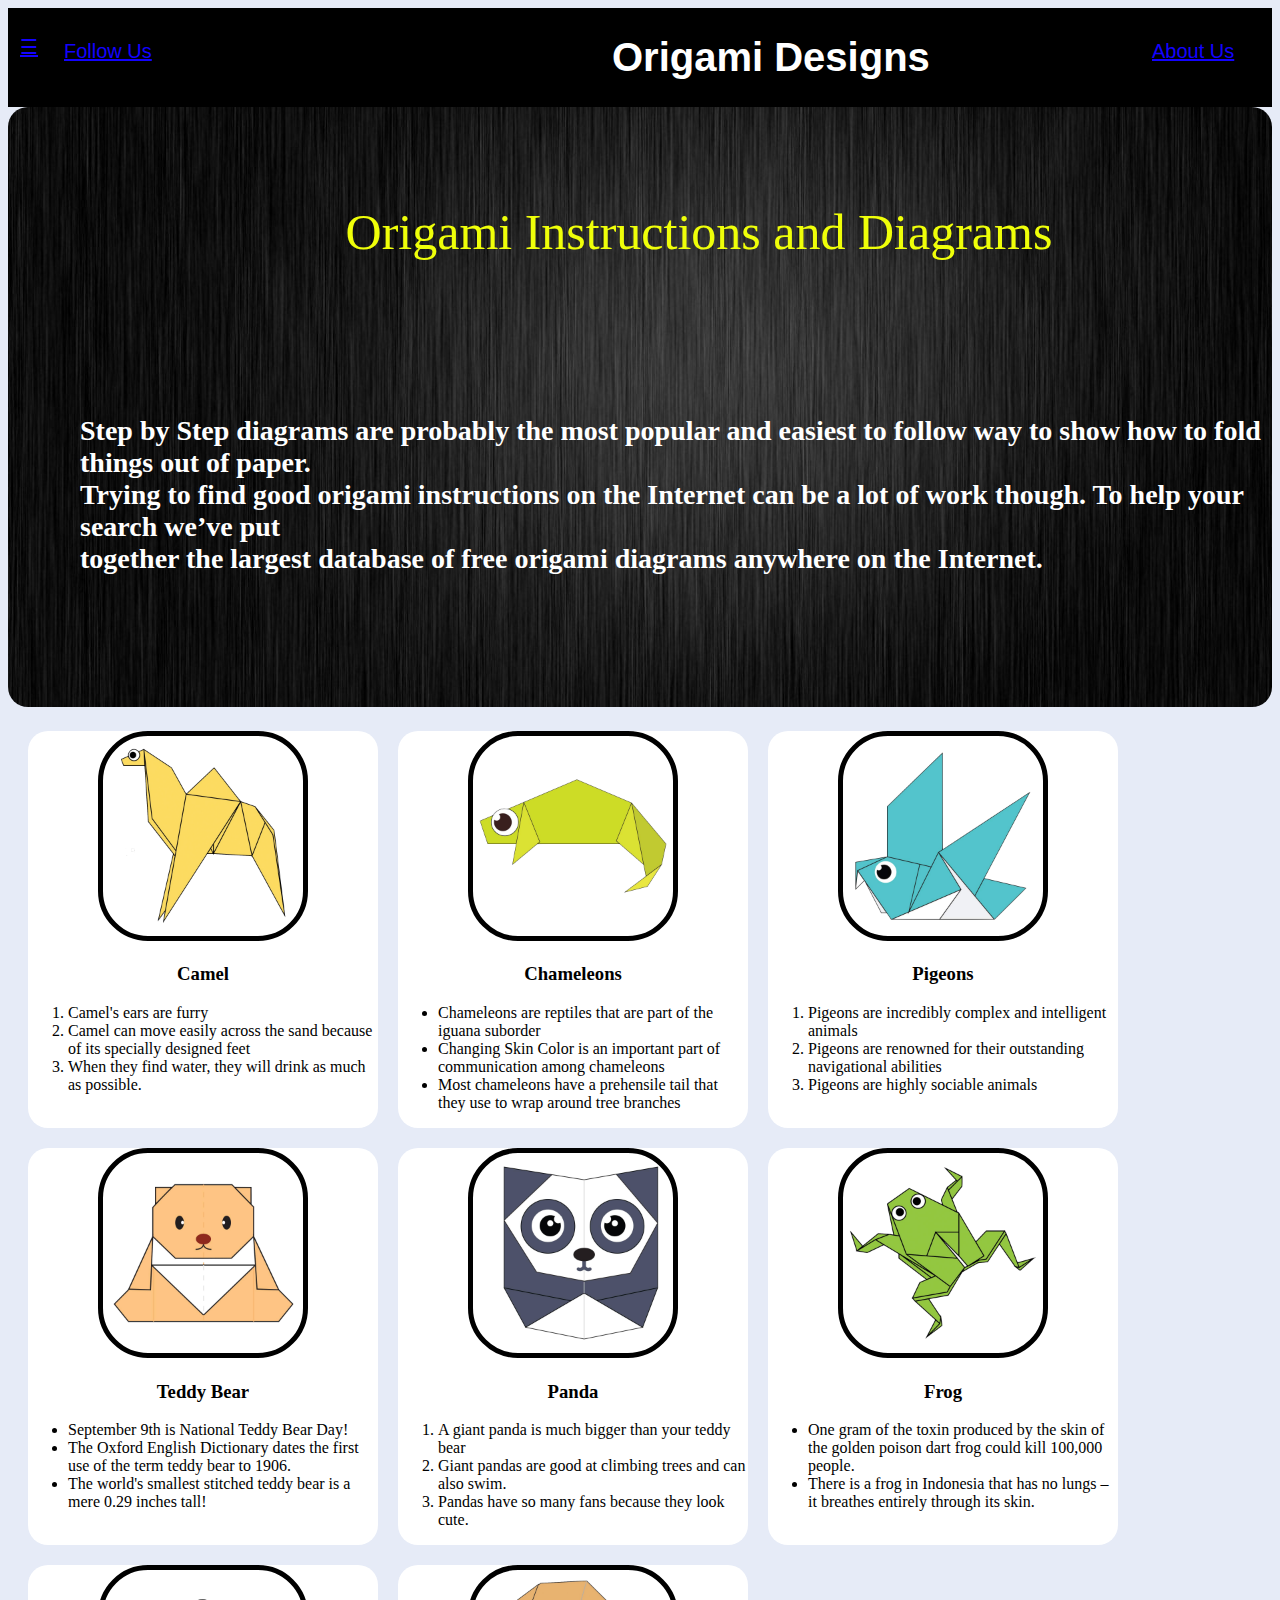
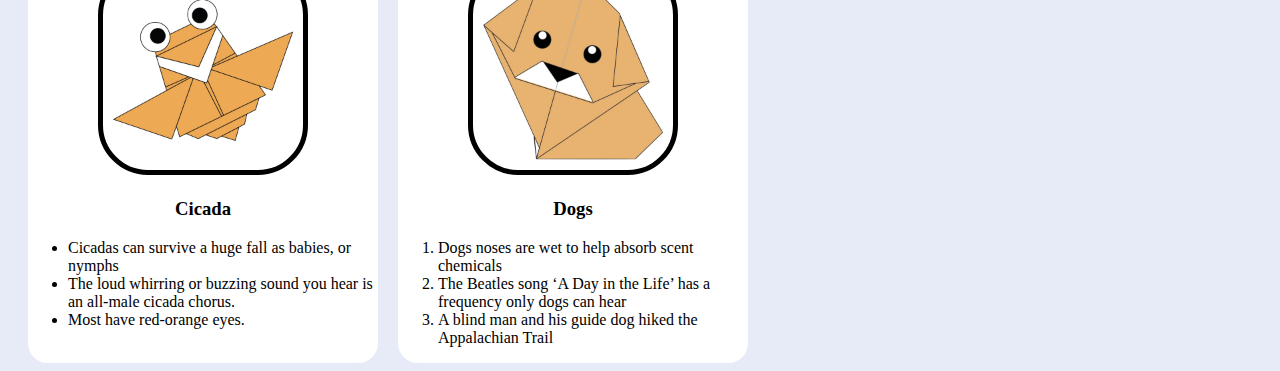
<file: index.html>
<!DOCTYPE html>
<html lang="en">
    <head>
        <title>
            Origami Designs
        </title>
        <link rel="stylesheet" type="text/css" href="style.css">
    </head>

    <body>
        <div class="header">
            <div class="menu">
                
                <center><div><h1>Origami Designs</h1></div></center>
                <div class="hamberger"><a href="#">☰</a></div>
                <div class="about"><a href="aboutus.html">About Us</a></div>
                <div class="follow"><a href="followus.html">Follow Us</a></div>
            </div>
        </div>

        <div class="bodyimg">
            <img src="main.jpg" height="600px" width="100%"/>
            <p>
                Origami Instructions and Diagrams 
            </p>
            <h2>
                <br>
                Step by Step diagrams are probably the most popular and easiest to follow way to show how to fold things out of paper.<br>
                Trying to find good origami instructions on the Internet can be a lot of work though. To help your search we’ve put<br>
                together the largest database of free origami diagrams anywhere on the Internet.<br>
            </h2>
        </div>
        <div class ="grid">
            <div class ="origami">
                <center>
                <a href ="http://origami.me/camel/"><img src="camel.png" width="200px" height="200px"></a>
                <h3> Camel </h3>
                </center>
                <p>
                    <ol>
                        <li>Camel's ears are furry</li>
                        <li>Camel can move easily across the sand because of its specially designed feet</li>
                        <li>When they find water, they will drink as much as possible.</li>
                    </ol>
                </p>
                </div>
            <div class="origami">
                <center>
                <a href="http://origami.me/chameleon/"><img src="chameleon.png" width="200px" height="200px"></a>
                <h3> Chameleons </h3>
                </center>
                <p> 
                    <ul>
                        <li>Chameleons are reptiles that are part of the iguana suborder</li>
                         <li>Changing Skin Color is an important part of communication among chameleons</li>
                         <li>Most chameleons have a prehensile tail that they use to wrap around tree branches</li>
                    </ul>
                </p>
                </div>
            <div class="origami">
                <center>
                <a href="http://origami.me/pigeon/"><img src="pigeon.png" width="200px" height="200px"></a>
                <h3> Pigeons </h3>
                </center>
                <p>
                <ol>
                    <li>Pigeons are incredibly complex and intelligent animals</li>
                     <li>Pigeons are renowned for their outstanding navigational abilities</li>
                        <li>Pigeons are highly sociable animals</li>
                </ol>
                </p>
                </div>
            <div class="origami">
                <center>
                <a href="http://origami.me/teddy-bear/"><img src="teddy.png" width="200px" height="200px"></a>
                <h3> Teddy Bear </h3>
                </center>
                <p>
                <ul>
                    <li>September 9th is National Teddy Bear Day!</li>
                    <li>The Oxford English Dictionary dates the first use of the term teddy bear to 1906. </li>
                    <li> The world's smallest stitched teddy bear is a mere 0.29 inches tall!</li>
        
                    
                </ul>
                </p>
                </div>
        
            
            <div class="origami">
                <center>
                    <a href="http://origami.me/panda/"><img src="panda.png" width="200px" height="200px"></a>
                    <h3> Panda </h3>
                </center>
                <p>
                <ol>
                    <li>A giant panda is much bigger than your teddy bear</li>
                    <li>Giant pandas are good at climbing trees and can also swim.</li>
                    <li>Pandas have so many fans because they look cute.</li>
         
                </ol>
                </p>
            </div>
            <div class="origami">
                    <center>
                    <a href ="http://origami.me/traditional-frog/"><img src="frog.png" width="200px" height="200px"></a>
                    <h3> Frog </h3>
                    </center>
                <p>
                <ul>
                    <li>One gram of the toxin produced by the skin of the golden poison dart frog could kill 100,000 people.</li>
                    <li>There is a frog in Indonesia that has no lungs – it breathes entirely through its skin.</li>
            
                </ul>
                </p>
            </div>
            <div class="origami">
                    <center>
                    <a href="http://origami.me/flying-cicada/"><img src="cicada.png" width="200px" height="200px"></a>
                    <h3> Cicada </h3>
                    </center>
                <p>
                <ul>
                    <li>Cicadas can survive a huge fall as babies, or nymphs</li>
                    <li>The loud whirring or buzzing sound you hear is an all-male cicada chorus.</li>
                    <li>Most have red-orange eyes. </li>

                </ul>
                </p>
            </div>
            <div class="origami">
                    <center>
                   <a href="http://origami.me/puppy/"><img src="dog.png" width="200px" height="200px"></a>
                    <h3> Dogs </h3>
                    </center>
                <p>
                <ol>
                    <li>Dogs noses are wet to help absorb scent chemicals</li>
                    <li>The Beatles song ‘A Day in the Life’ has a frequency only dogs can hear</li>
                    <li>A blind man and his guide dog hiked the Appalachian Trail</li>
                </ol>
                </p>
            </div>
    </body>
</html>
</file>
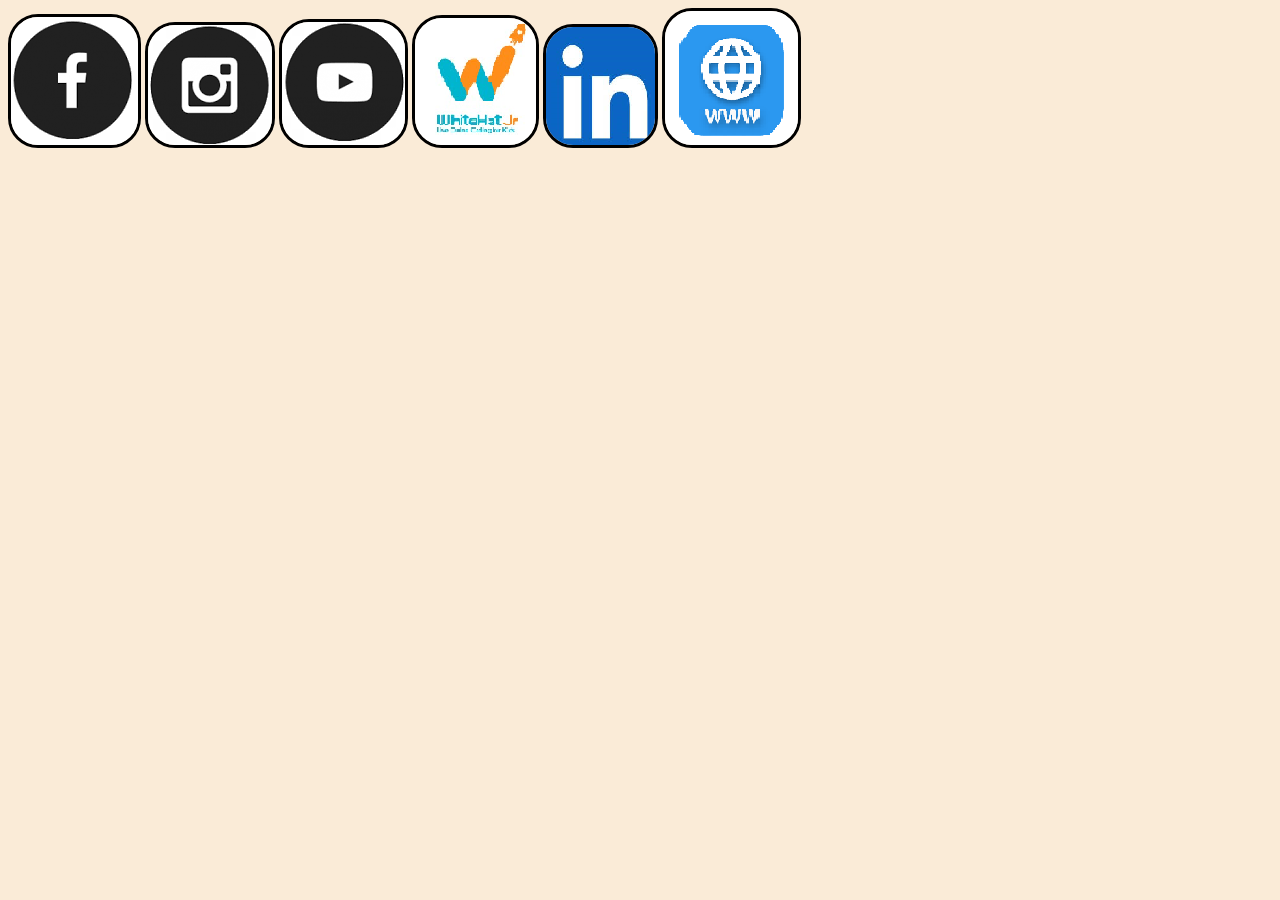
<file: followus.html>
<!DOCTYPE html>
<html lang="en">
<head>

    <title>Follow Us </title>
   
    <style>
        
        div img{
            border: solid black;
            border-radius: 30px;
     
        }

        img{
            position: relative;
        }
        body{
            background-color: antiquewhite;
        }


        
    </style>
</head>
<body>
    <div class="social">
    <a href="https://www.facebook.com/alvinthomas206/"><img src="Icons/fb.png"/></a>
    <a href="https://www.instagram.com/alvinthomas206/"><img src="Icons/insta.png"/></a>
    <a href="https://www.youtube.com/channel/UC62SdOfKnt0XSUtyblDseog"><img src="Icons/youtube.png"/></a>
    <a href="https://community.whitehatjr.com/profile/09a78101-b262-4a45-98e8-ee8c0a129ffa"><img src="Icons/whjr.png"/></a>
    <a href="https://www.linkedin.com/in/alvin-thomas-9b91621b6"><img src="Icons/lin.png"/></a>
    <a href="https://alvinthomas.whjr.site/"><img src="Icons/www.png"/></a>


    </div>

  

</body>
</html>
</file>
<file: style.css>
img{
    position: relative;
}

h2          {
    position: absolute;
    color:rgb(255, 255, 255);
    top: 40%;
    left:80px;
    font-size: 28px;

}

.header h1{
    background-color: rgb(0, 0, 0);
    color:white;
    position: relative;
}

.hamberger{
    top:35px;
    left:20px;
    color:white;
    position: absolute;
}

.about{
    text-align: right;
    color:rgb(255, 255, 255);
    position: absolute;
    top:40px;
    left:90%;
}

.follow{
    left:5%;
    color: rgb(255, 255, 255);
    top:40px;
    position: absolute;
}

.bodyimg p{
    position:absolute;
    top:17%;
    color: rgb(239, 255, 9);
    left:27%;
    font-size: 50px;
    font-family: fantasy;
}

.menu{
    display: flex;
    justify-content: space-between;
    background-color: black;
    font-size: 20px;
    font-family: sans-serif;
    font-weight: 400;
    color: rgb(255, 255, 255);
}

.menu h1{
    text-align: center;
    left:190%;
}

.origami {
    margin-left: 20px;
    margin-top: 20px;
    border-radius: 20px;
    background-color: white;
    
    width:350px;
    font-family: cursive;
   
    
}

body{
    background-color:rgb(230, 235, 247);
    
}

img{
    border-radius: 20px;
}

.grid img{
    border: solid 5px black;
    border-radius: 50px;
    
}

.grid{
   
    display:flex;
    flex-wrap: wrap;
    font-family: sans-serif;
}

a:link{
    color:rgb(19, 2, 255)
}

a:visited{
    color: rgb(78, 2, 255);
}
</file>
